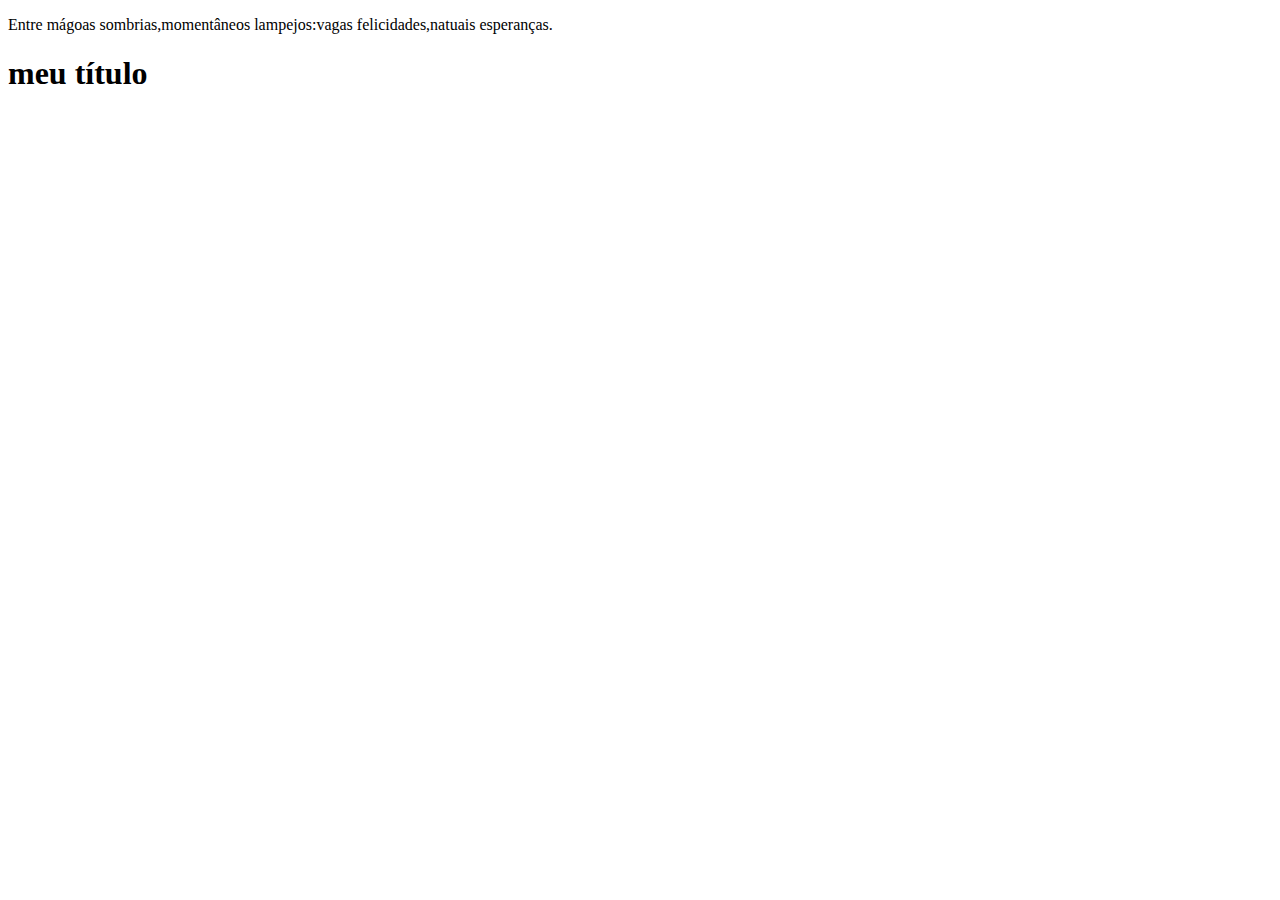
<file: mapadevweek testes e apresentação html/index.html>
<!DOCTYPE html>
<html lang="en">
<head>
    <meta charset="UTF-8">
    <meta http-equiv="X-UA-Compatible" content="IE=edge">
    <meta name="viewport" content="width=device-width, initial-scale=1.0">
    <title>Document</title>
</head>
<body>
    <p>
        Entre mágoas sombrias,momentâneos lampejos:vagas felicidades,natuais esperanças.
        <h1>meu título</h1>
    </p>
</body>
</html>
</file>
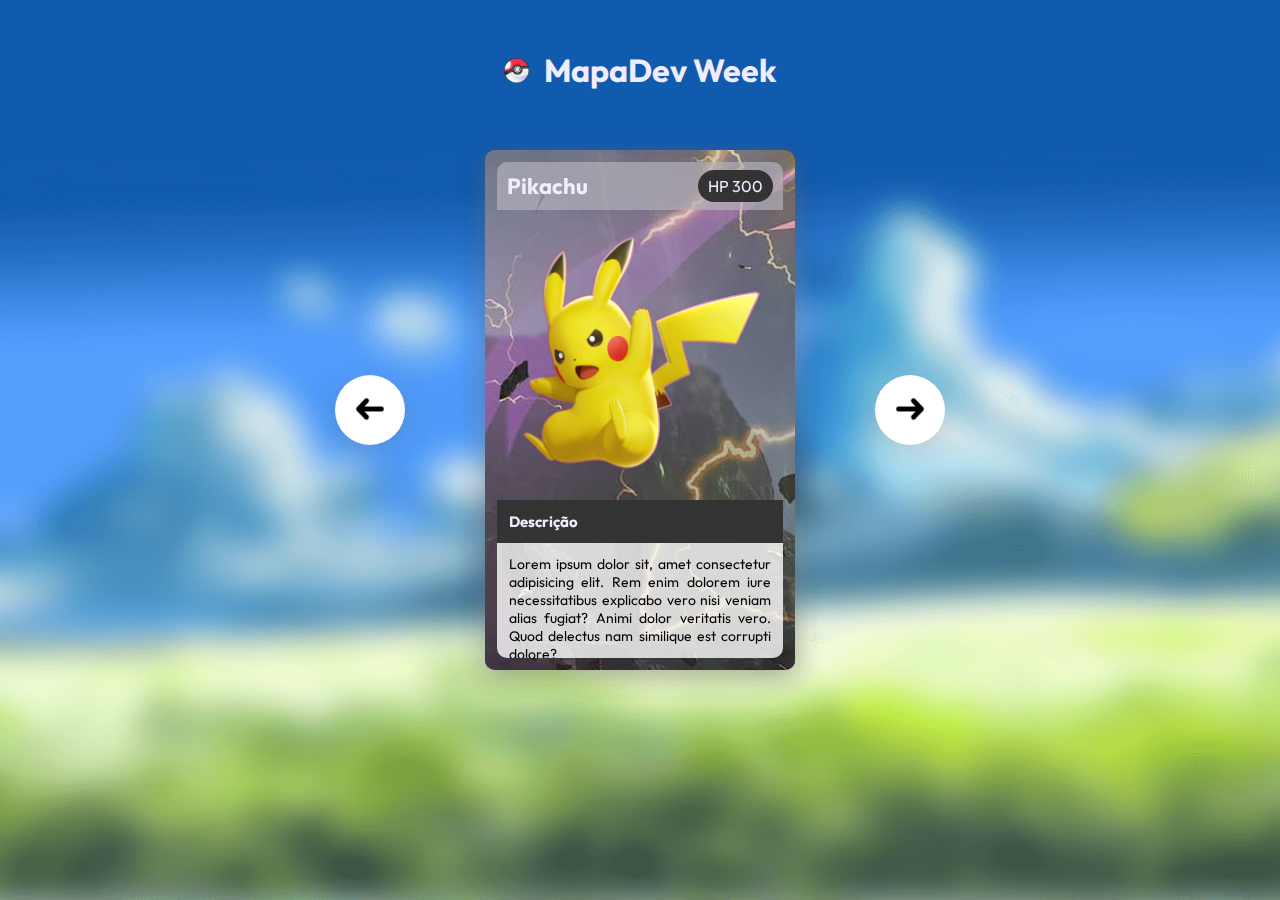
<file: projeto-pokémon-slider/index.html>
<!DOCTYPE html>
<html lang="en">
<head>
    <meta charset="UTF-8">
    <meta http-equiv="X-UA-Compatible" content="IE=edge">
    <meta name="viewport" content="width=device-width, initial-scale=1.0">
    <title>Projeto Pokémon Slider - MapaDev Week</title>

    <link rel="shortcut icon" href="src/imagens/pokebola.png" type="image/x-icon">

    <link rel="preconnect" href="https://fonts.googleapis.com">
<link rel="preconnect" href="https://fonts.gstatic.com" crossorigin>
<link href="https://fonts.googleapis.com/css2?family=Outfit&display=swap" rel="stylesheet">

<link rel="stylesheet" href="src/css/reset.css">
<link rel="stylesheet" href="src/css/estilos.css">
<link rel="stylesheet" href="src/css/responsivo.css">

</head>
<body>
    <header class="cabecalho">
        <img src="src/imagens/pokebola.png" alt="pokébola" class="pokebola"/>
        <h1 class="titulo">MapaDev Week</h1>
    </header>

    <main class="pokemon-slider">
        <button class="btn-seta btn-voltar">
            <img src="src/imagens/seta.png" alt="seta voltar">
        </button>

        <ul class="lista-pokemons">
            <li class="cartao selecionado fundo-1">
               <div class="informacoes">
                   <h2 class="nome">Pikachu</h2>
                   <p class="vida">HP 300</p>
               </div> 

               <div class="container-imagem">
                   <img src="src/imagens/pikachu.png" alt="Pikachu" class="imagem-pokemon">
               </div>

               <div class="descricao">
                   <h3 class="titulo">Descrição</h3>
                   <p class="texto">
                    Lorem ipsum dolor sit, amet consectetur adipisicing elit. Rem enim dolorem iure necessitatibus explicabo vero nisi veniam alias fugiat? Animi dolor veritatis vero. Quod delectus nam similique est corrupti dolore?
                   </p>
               </div>
            </li>

            <li class="cartao fundo-2">
                <div class="informacoes">
                    <h2 class="nome">Charizard</h2>
                    <p class="vida">HP 800</p>
                </div> 
 
                <div class="container-imagem">
                    <img src="src/imagens/charizard.png" alt="Charizard" class="imagem-pokemon">
                </div>
 
                <div class="descricao">
                    <h3 class="titulo">Descrição</h3>
                    <p class="texto">
                     Lorem ipsum dolor sit, amet consectetur adipisicing elit. Rem enim dolorem iure necessitatibus explicabo vero nisi veniam alias fugiat? Animi dolor veritatis vero. Quod delectus nam similique est corrupti dolore?
                    </p>
                </div>
             </li>

             <li class="cartao fundo-3">
                <div class="informacoes">
                    <h2 class="nome">Mewtwo</h2>
                    <p class="vida">HP 1200</p>
                </div> 
 
                <div class="container-imagem">
                    <img src="src/imagens/mewtwo.png" alt="Mewtwo" class="imagem-pokemon">
                </div>
 
                <div class="descricao">
                    <h3 class="titulo">Descrição</h3>
                    <p class="texto">
                     Lorem ipsum dolor sit, amet consectetur adipisicing elit. Rem enim dolorem iure necessitatibus explicabo vero nisi veniam alias fugiat? Animi dolor veritatis vero. Quod delectus nam similique est corrupti dolore?
                    </p>
                </div>
             </li>
        </ul>

        <button class="btn-seta">
            <img src="src/imagens/seta.png" alt="seta avançar">
        </button>
    </main>
</body>
</html>
</file>
<file: projeto-pokémon-slider/src/css/estilos.css>
body {
    font-family: 'Outfit',
    sans-serif;

    background-image: 
    url(../imagens/fundo-site.png);
    background-repeat: no-repeat;
    background-size: cover;
    min-height: 100vh;


}

.cabecalho {
   

    display: flex;
    justify-content: center;
    align-items:center;
    gap :15px;
    padding-top: 50px;
}

.cabecalho .titulo {
    color: #f1ecff;
}

.cabecalho .pokebola {
    width: 25px;
    height: 25px;
}

.pokemon-slider {
    
    display: flex;
    align-items: center;
    justify-content: center;
    gap: 80px;
    margin: 60px 0 60px 0;
}

.lista-pokemons {
    
    width: 310px;
    height: 520px;
    position:relative;
}

.btn-seta {
    background-color: white;
    width: 70px;
    height: 70px;
    border-radius: 50px;
    border: 0;
    cursor: pointer;
    transition: background-color 0.2s ease-in-out;
    box-shadow: rgba(100, 100, 111, 0.2) 0px 7px 29px 0px;
}

.btn-seta.btn-voltar {
    transform: rotateY(180deg);
}

.btn-seta:hover {
    background-color: #8351FE;
}

.cartao {
    background-color: blueviolet;
    height: 100%;
    display: flex;
    flex-direction: column;
    justify-content: space-between;
    position: absolute;
    padding: 12px;
    border-radius: 10px;
    box-shadow: rgba(100, 100, 111, 0.2) 0px 7px 29px 0px;
    transition: opacity 0.3s ease-in-out;
}

.cartao.selecionado {
    opacity: 1;
    z-index: 1;
}

.fundo-1 {
    background: url(../imagens/fundo-card-1.jpg)
    no-repeat;
}

.fundo-2 {
    background: url(../imagens/fundo-card-2.jpg)
    no-repeat;
}

.fundo-3 {
    background: url(../imagens/fundo-card-3.jpg)
    no-repeat;
}

.cartao .informacoes{
    background-color: rgba(179, 177, 185,0.7);
    display: flex;
    align-items: center;
    justify-content: space-between;
    padding: 8px 10px;
    border-top-left-radius: 10px;
    border-top-right-radius: 10px;
}

.cartao .informacoes .nome {
    color:#f1ecff;
    font-size: 22px;
}

.cartao .informacoes .vida {
    background-color: #333;
    color: #f1ecff;
    padding: 6px 10px;
    border-radius: 20px;
}

.container-imagem {
    text-align: center;
}

.cartao .imagem-pokemon {
    max-width: 100%;
    max-height: 280px;
    padding: 20px;
}

.cartao .descricao {
    background: rgba(255, 255, 255, 0.8);
    border-bottom-left-radius: 10px;
    border-bottom-right-radius: 10px;
}

.cartao .descricao .titulo {
    background-color:#333;
    color:#f1ecff;
    font-size: 15px;
    padding: 12px;
}

.cartao .descricao .texto {
    font-size: 14px;
    padding: 12px;
    text-align: justify;
    max-height: 115px;
    overflow-y: auto;
}
</file>
<file: projeto-pokémon-slider/src/css/responsivo.css>
@media (max-width: 620px) {
    .pokemon-slider {
padding: 0 15px;
gap: 10px;
    }

    .btn-seta {
        width: 20px;
        height: 20px;
        padding: 20px;
        display: flex;
        justify-content: center;
        align-items: center;
    }

    .lista-pokemons {
        height: 480px;
    }

    .cartao .imagem-pokemon {
        max-height: 230px;
    }

    .cartao .informacoes .nome {
        max-width: 50%;
        font-size: 18px;
    }

    .cartao .informacoes .vida {
        font-size: 14px;
    }
}
</file>
